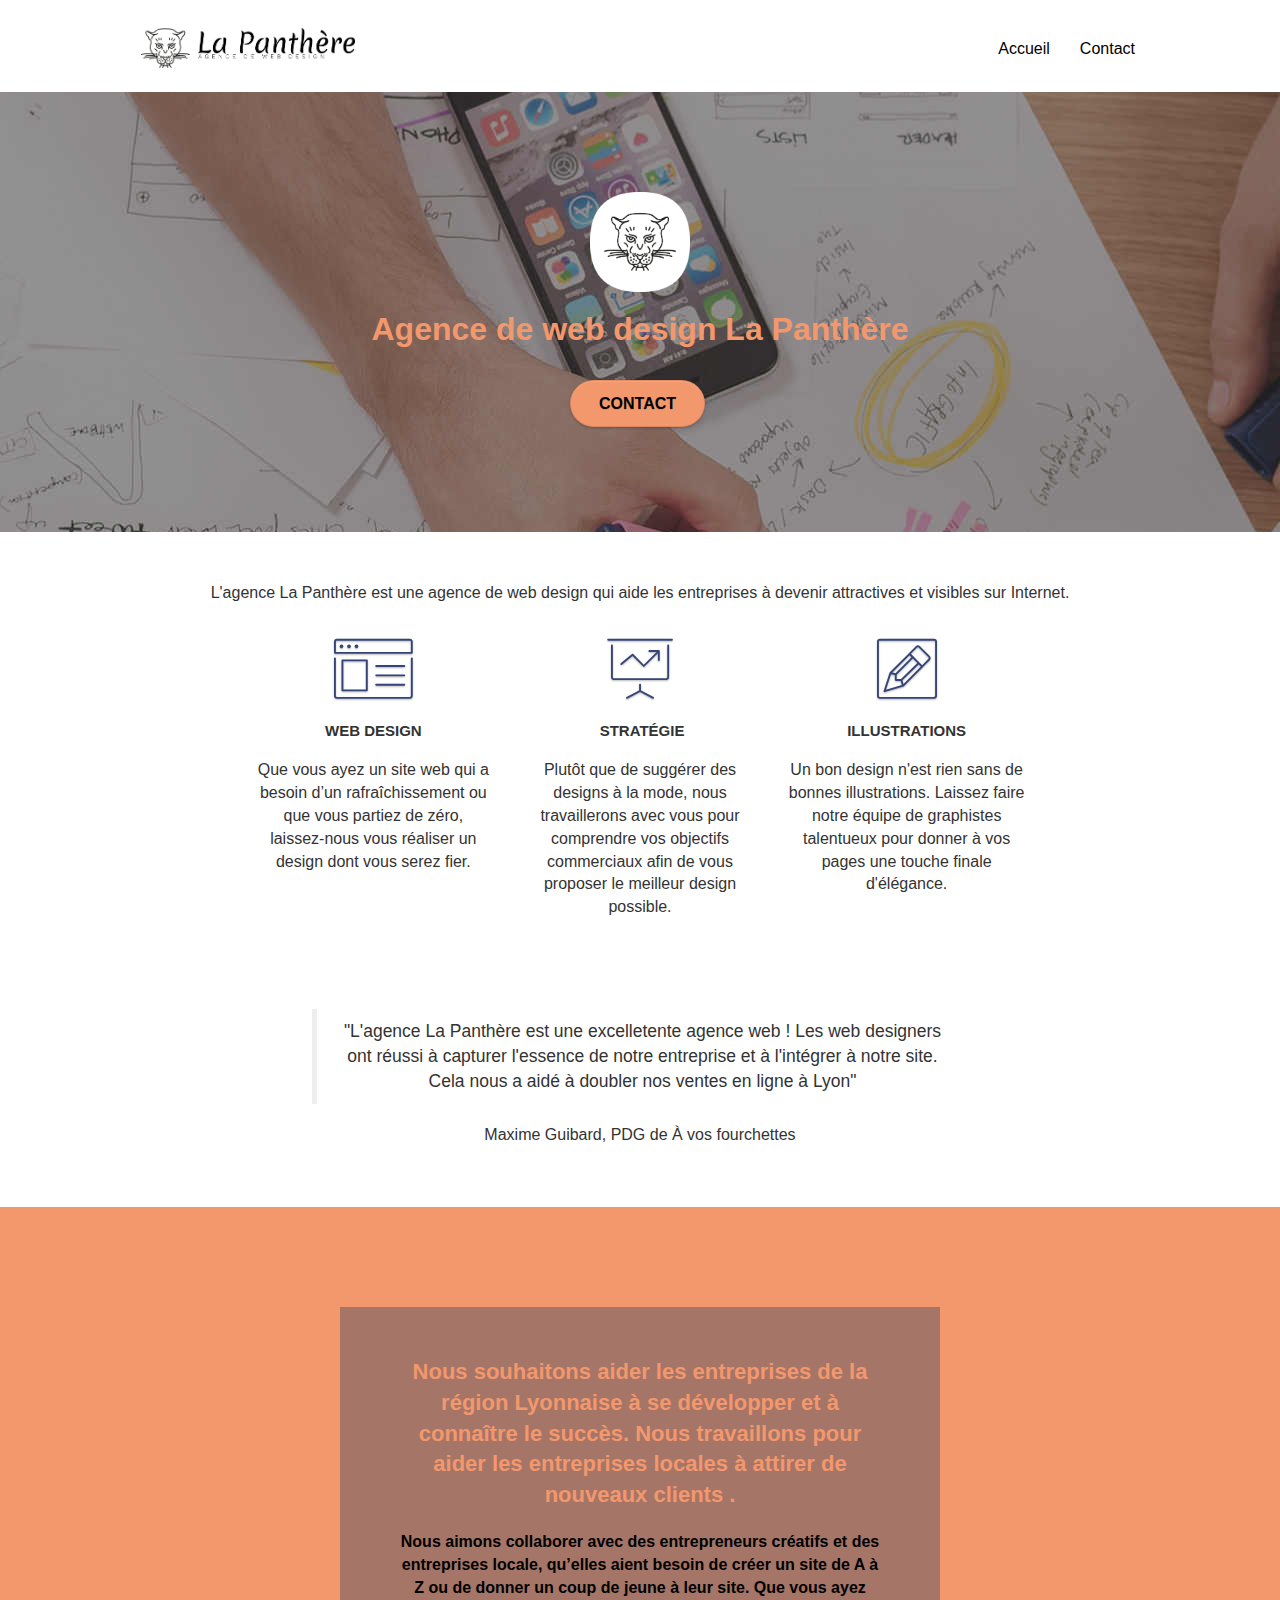
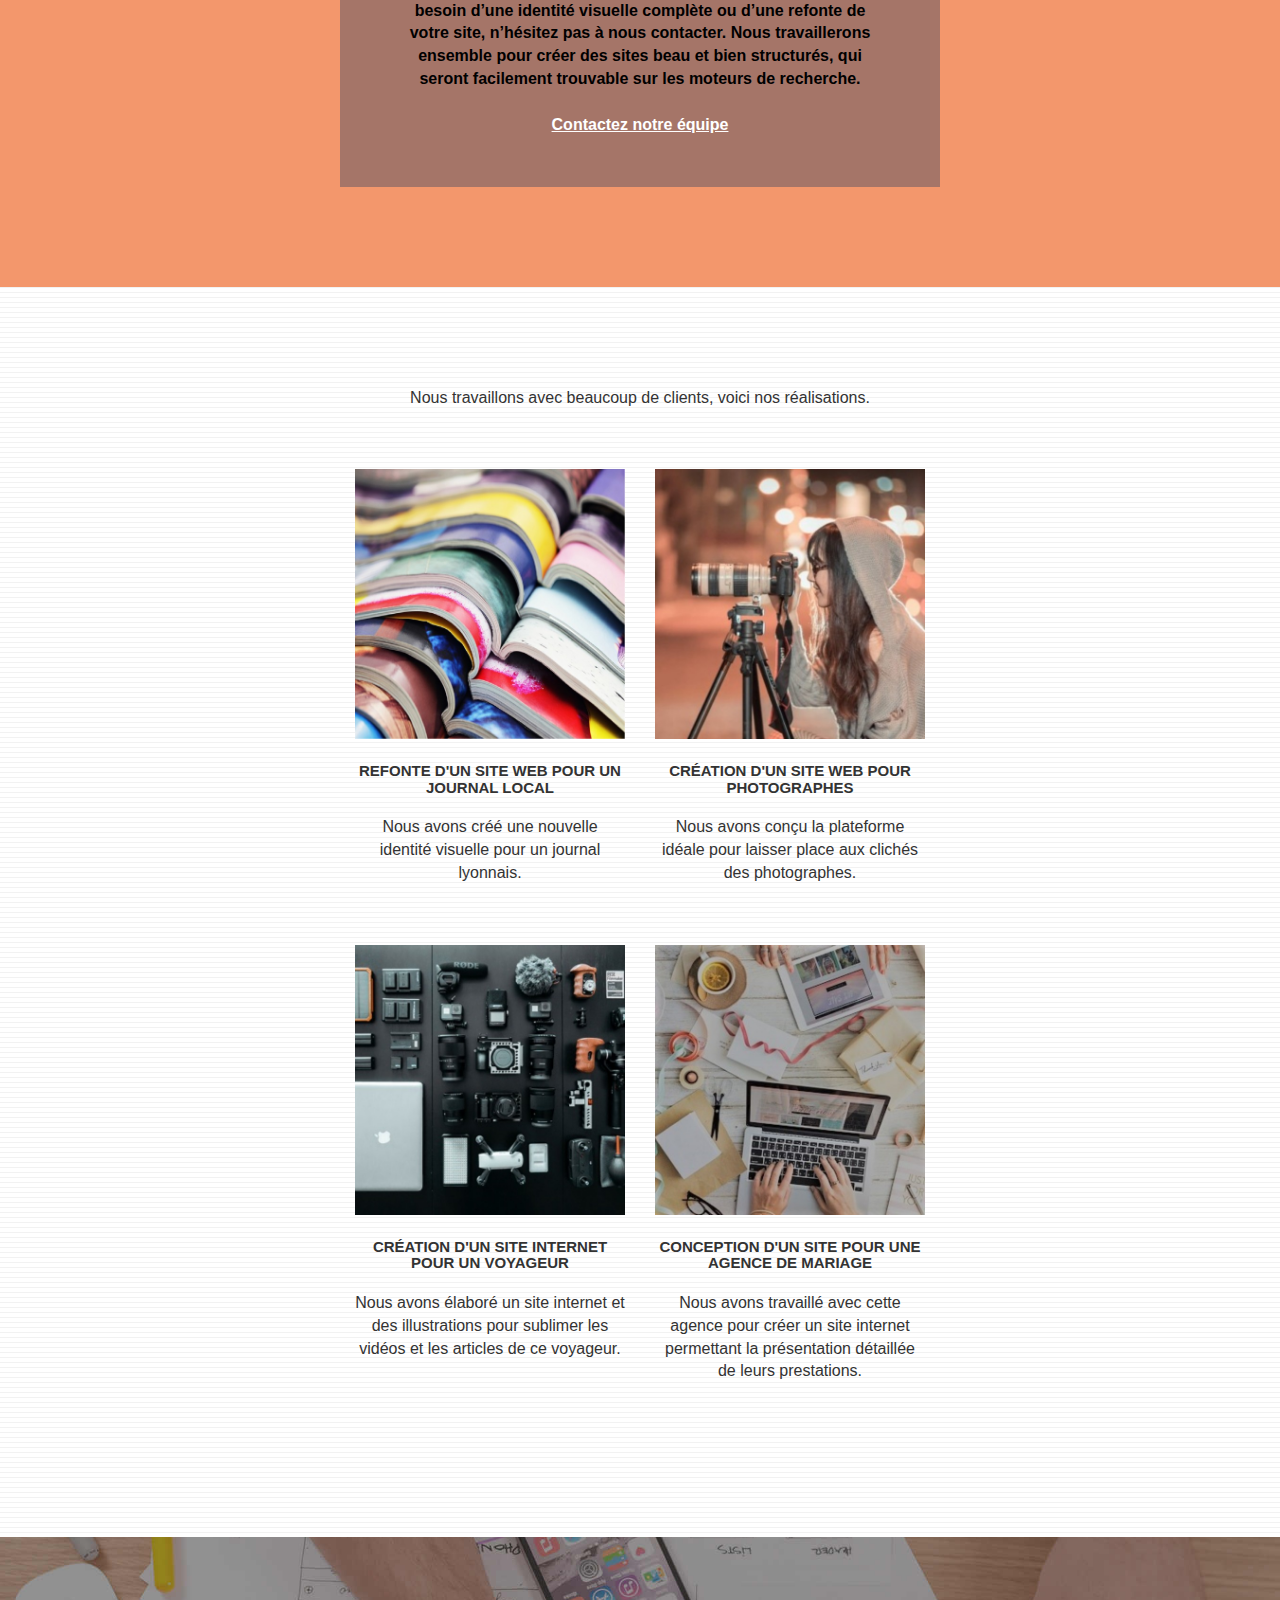
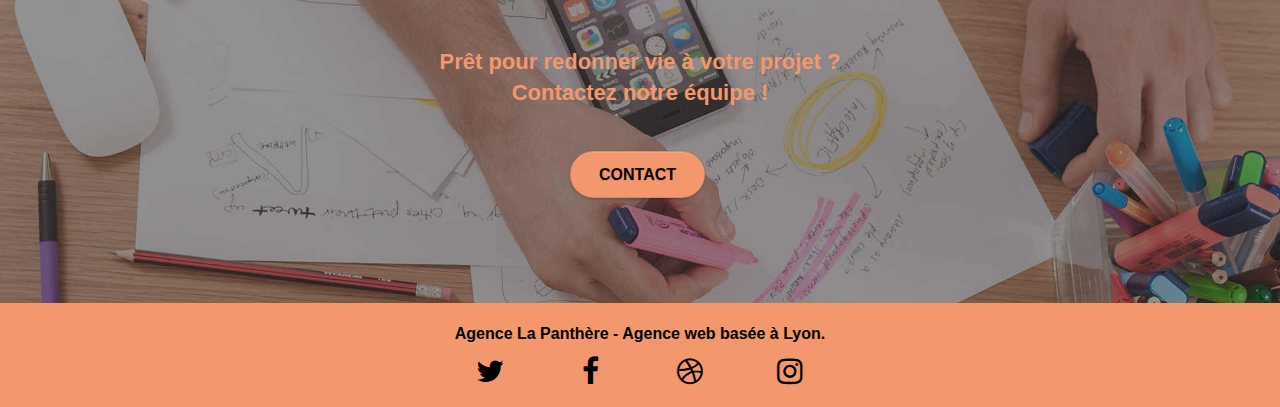
<file: index.html>
<!DOCTYPE html>
<html lang="fr">
    <head>
        <meta charset="utf-8" />
        <meta
            name="description"
            content="Agence de web design implantée à Lyon. Nous vous proposons de vous accompagner vers une meilleure visibilité sur internet. Domaines d'intervention : identité visuelle, refonte ou création intégrale de site web."
        />
        <meta
            name="viewport"
            content="width=device-width, initial-scale=1.0, viewport-fit=cover"
        />
        <link rel="shortcut icon" type="image/png" href="favicon.jpg" />

        <link rel="stylesheet" type="text/css" href="./css/bootstrap.css" />
        <link rel="stylesheet" type="text/css" href="style.css" />
        <link rel="stylesheet" type="text/css" href="./css/font-awesome.css" />
        <link rel="stylesheet" type="text/css" href="./css/et-line.css" />

        <script src="./js/jquery-2.1.0.js" defer></script>
        <script src="./js/bootstrap.js" defer></script>
        <script src="./js/blocs.js" defer></script>
        <script src="./js/jquery.touchSwipe.js" defer></script>
        <script src="./js/gmaps.js" defer></script>

        <title>Entreprise de web design à Lyon - La Panthère</title>

        <!-- Analytics -->

        <script async src="https://www.googletagmanager.com/gtag/js?id=G-CG81TKTQCB"></script>
        <script>
            window.dataLayer = window.dataLayer || [];
            function gtag(){dataLayer.push(arguments);}
            gtag('js', new Date());

            gtag('config', 'G-CG81TKTQCB');
        </script>
        <!-- Analytics END -->
        <!--Google Search Console-->
        <meta name="google-site-verification" content="urVMV69qklthIRKIfbYLPq7ny8Nb5_pZ4gswxq41lgc" />
        <!--Google Search Console END-->
    </head>
    <body>
        <!-- Principal conteneur -->
        <div class="page-container">
            <!-- bloc-0 -->
            <header class="bloc bgc-white l-bloc" id="bloc-0">
                <div class="container bloc-sm">
                    <nav class="navbar row">
                        <div class="navbar-header">
                            <a class="navbar-brand" href="index.html"
                                ><img
                                    src="img/agence-la-panthere-monochrome.png"
                                    alt="logo entreprise de web design à lyon"
                                    height="40"
                                    title="logo La Panthère entreprise web design à Lyon"
                            /></a>
                            <button
                                id="nav-toggle"
                                type="button"
                                class="ui-navbar-toggle navbar-toggle"
                                data-toggle="collapse"
                                data-target=".navbar-1"
                            >
                                <span class="sr-only">Toggle navigation</span
                                ><span class="icon-bar"></span
                                ><span class="icon-bar"></span
                                ><span class="icon-bar"></span>
                            </button>
                        </div>
                        <div
                            class="collapse navbar-collapse navbar-1 special-dropdown-nav"
                        >
                            <ul class="site-navigation nav navbar-nav">
                                <li>
                                    <a href="index.html">Accueil</a>
                                </li>
                                <li></li>
                                <li>
                                    <a href="page2.html">Contact</a>
                                </li>
                            </ul>
                        </div>
                    </nav>
                </div>
            </header>
            <!-- bloc-0 END -->
            <main>
                <!-- bloc-1-presentation -->
                <div
                    class="bloc bgc-dark-slate-blue bg-banniere d-bloc bg-t-edge bloc-bg-texture texture-paper b-parallax"
                    id="bloc-1-hero"
                >
                    <div class="container bloc-lg">
                        <div class="row tight-width-whitespace">
                            <div class="col-sm-12">
                                <img
                                    src="img/logo-la-panthere-agence-web-design.png"
                                    class="center-block image-resize-mode"
                                    width="100"
                                    alt="entreprise de web design à lyon, logo"
                                    title="Agence web design La panthère logo"
                                />
                                <h1 class="text-center hero-bloc-text tc-white">
                                    Agence de web design La Panthère
                                </h1>
                                <div class="text-center">
                                    <a
                                        href="page2.html"
                                        class="btn btn-lg btn-clean btn-rd cta-hero btn-atomic-tangerine"
                                        id="cta-hero"
                                        >Contact</a
                                    >
                                </div>
                            </div>
                        </div>
                    </div>
                </div>
                <!-- bloc-1-presentation END -->
                <article>
                    <!-- bloc-2-services -->
                    <section class="bloc bgc-white l-bloc" id="bloc-2-services">
                        <div class="container bloc-md">
                            <div class="row">
                                <div class="col-sm-12 text-center">
                                    <p>L'agence La Panthère est une agence de web design qui aide les entreprises à devenir attractives et visibles sur Internet.</p>
                                </div>
                            </div>
                            <div class="row voffset-lg med-width-whitespace">
                                <div class="col-sm-4">
                                    <div class="text-center">
                                        <span
                                            class="et-icon-browser sm-shadow icon-dark-slate-blue icons icon-lg"
                                        ></span>
                                    </div>
                                    <h2 class="mg-md text-center">
                                        Web design
                                    </h2>
                                    <p class="text-center">
                                        Que vous ayez un site web qui a besoin
                                        d&rsquo;un rafraîchissement ou que vous
                                        partiez de zéro, laissez-nous vous
                                        réaliser un design dont vous serez fier.
                                    </p>
                                </div>
                                <div class="col-sm-4">
                                    <div class="text-center">
                                        <span
                                            class="et-icon-presentation sm-shadow icon-dark-slate-blue icons icon-lg"
                                        ></span>
                                    </div>
                                    <h2 class="mg-md text-center">
                                        &nbsp;Stratégie
                                    </h2>
                                    <p class="text-center">
                                        Plutôt que de suggérer des designs à la
                                        mode, nous travaillerons avec vous pour
                                        comprendre vos objectifs commerciaux
                                        afin de vous proposer le meilleur design
                                        possible.<br />
                                    </p>
                                </div>
                                <div class="col-sm-4">
                                    <div class="text-center">
                                        <span
                                            class="et-icon-edit sm-shadow icon-dark-slate-blue icons icon-lg"
                                        ></span>
                                    </div>
                                    <h2 class="mg-md text-center">
                                        Illustrations
                                    </h2>
                                    <p class="text-center">
                                        Un bon design n'est rien sans de bonnes
                                        illustrations. Laissez faire notre
                                        équipe de graphistes talentueux pour
                                        donner à vos pages une touche finale
                                        d'élégance.
                                    </p>
                                </div>
                            </div>
                            <div class="row voffset-lg voffset">
                                <div
                                    class="col-xs-12 col-md-8 col-md-offset-2 text-center"
                                >
                                <blockquote>"L'agence La Panthère est une excelletente agence web ! Les web designers ont réussi à capturer l'essence de notre entreprise et à l'intégrer à notre site. Cela nous a aidé à doubler nos ventes en ligne à Lyon"</blockquote>
                                <p>Maxime Guibard, PDG de À vos fourchettes</p>
                                </div>
                            </div>
                        </div>
                    </section>
                    <!-- bloc-2-services END -->

                    <!-- bloc-3-what-i-do -->
                    <section
                        class="bloc tc-white bgc-atomic-tangerine bg-presentation d-bloc bloc-bg-texture texture-paper b-parallax"
                        id="bloc-3-what-i-do"
                    >
                        <div class="container bloc-lg">
                            <div
                                class="row tight-width-whitespace black-background"
                            >
                                <div class="col-sm-12">
                                    <p class="mg-md text-center tc-white bandeau-title">
                                        Nous souhaitons aider les entreprises de
                                        la région Lyonnaise à se développer et à
                                        connaître le succès. Nous travaillons
                                        pour aider les entreprises locales à
                                        attirer de nouveaux clients .<br />
                                    </p>
                                    <p class="text-center white">
                                        Nous aimons collaborer avec des
                                        entrepreneurs créatifs et des
                                        entreprises locale, qu’elles aient
                                        besoin de créer un site de A à Z ou de
                                        donner un coup de jeune à leur site. Que
                                        vous ayez besoin d’une identité visuelle
                                        complète ou d’une refonte de votre site,
                                        n’hésitez pas à nous contacter. Nous
                                        travaillerons ensemble pour créer des
                                        sites beau et bien structurés, qui
                                        seront facilement trouvable sur les
                                        moteurs de recherche. <br /><br /><a
                                            class="ltc-white bold-link"
                                            href="page2.html"
                                            >Contactez notre équipe</a
                                        ><br />
                                    </p>
                                </div>
                            </div>
                        </div>
                    </section>
                    <!-- bloc-3-what-i-do END -->

                    <!-- bloc-4-portfolio -->
                    <section
                        class="bloc bgc-white bg-lines-h2-bg bg-repeat l-bloc"
                        id="bloc-4-portfolio"
                    >
                        <div class="container bloc-lg">
                            <div class="row">
                                <div class="col-sm-12 text-center">
                                    <p>Nous travaillons avec beaucoup de clients, voici nos réalisations.</p>
                                </div>
                            </div>
                            <div
                                class="row tight-width-whitespace portfolio-row"
                            >
                                <div class="col-sm-6">
                                    <a
                                        href="#"
                                        data-lightbox="img/web-design-site-journal"
                                        data-gallery-id="gallery-1"
                                        data-caption="Refonte d'un site web pour un journal local"
                                        data-frame="snapshot-lb"
                                        ><img
                                            src="img/web-design-site-journal.jpg"
                                            alt="entreprise de web design à lyon, refonte site web journal"
                                            class="img-responsive portfolio-thumb"
                                            title="Portfolio La Panthère : création d'un site web journal"
                                    /></a>
                                    <h2 class="mg-md text-center">
                                        Refonte d'un site web pour un journal
                                        local
                                    </h2>
                                    <p class="text-center">
                                        Nous avons créé une nouvelle identité
                                        visuelle pour un journal lyonnais.
                                    </p>
                                </div>
                                <div class="col-sm-6">
                                    <a
                                        href="#"
                                        data-lightbox="img/web-design-site-photographe.jpg"
                                        data-gallery-id="gallery-1"
                                        data-caption="Création d'un site web pour photographes"
                                        data-frame="snapshot-lb"
                                        ><img
                                            src="img/web-design-site-photographe.jpg"
                                            class="img-responsive portfolio-thumb"
                                            alt="entreprise de web design à lyon, Création d'un site web pour photographes"
                                            title="Portfolio La Panthère : création d'un site pour photographes"
                                    /></a>
                                    <h2 class="mg-md text-center">
                                        Création d'un site web pour photographes
                                    </h2>
                                    <p class="text-center">
                                        Nous avons conçu la plateforme idéale
                                        pour laisser place aux clichés des
                                        photographes.
                                    </p>
                                </div>
                            </div>
                            <div
                                class="row tight-width-whitespace portfolio-row"
                            >
                                <div class="col-sm-6">
                                    <a
                                        href="#"
                                        data-lightbox="img/web-design-site-voyage.jpg"
                                        data-gallery-id="gallery-1"
                                        data-caption="Création d'un site internet pour un voyageur"
                                        data-frame="snapshot-lb"
                                        ><img
                                            src="img/web-design-site-voyage.jpg"
                                            class="img-responsive portfolio-thumb"
                                            alt="entreprise de web design à lyon, Création d'un site web de voyage"
                                            title="Portfolio La Panthère : création d'un site de voyage"
                                    /></a>
                                    <h2 class="mg-md text-center">
                                        Création d'un site internet pour un
                                        voyageur
                                    </h2>
                                    <p class="text-center">
                                        Nous avons élaboré un site internet et
                                        des illustrations pour sublimer les
                                        vidéos et les articles de ce voyageur.
                                    </p>
                                </div>
                                <div class="col-sm-6">
                                    <a
                                        href="#"
                                        data-lightbox="img/web-design-site-mariage.jpg"
                                        data-gallery-id="gallery-1"
                                        data-caption="Conception d'un site pour une agence de mariage"
                                        data-frame="snapshot-lb"
                                        ><img
                                            src="img/web-design-site-mariage.jpg"
                                            class="img-responsive portfolio-thumb"
                                            alt="entreprise de web design à lyon, Création d'un site web pour agence de mariage"
                                            title="Portfolio La Panthère : création d'un site de pour une agence de mariage"
                                    /></a>
                                    <h2 class="mg-md text-center">
                                        Conception d'un site pour une agence de
                                        mariage
                                    </h2>
                                    <p class="text-center">
                                        Nous avons travaillé avec cette agence
                                        pour créer un site internet permettant
                                        la présentation détaillée de leurs
                                        prestations.
                                    </p>
                                </div>
                            </div>
                        </div>
                    </section>
                    <!-- bloc-4-portfolio END -->

                    <!-- bloc-5-cta -->
                    <section
                        class="bloc bgc-dark-slate-blue bg-banniere d-bloc bloc-bg-texture texture-paper"
                        id="bloc-5-cta"
                    >
                        <div class="container bloc-lg">
                            <div class="row">
                                <p class="mg-md text-center tc-white bandeau-title">
                                    Prêt pour redonner vie à votre projet ?<br />Contactez
                                    notre équipe !
                                </p>
                                <div class="col-sm-12 text-center">
                                    <a
                                        href="page2.html"
                                        class="btn btn-atomic-tangerine btn-clean btn-rd btn-lg cta-hero"
                                        >Contact</a
                                    >
                                </div>
                            </div>
                        </div>
                    </section>
                    <!-- bloc-5-cta END -->
                </article>
            </main>
            <!-- Footer - bloc-8 -->
            <footer class="bloc bgc-atomic-tangerine d-bloc" id="bloc-8">
                <div class="container bloc-sm">
                    <div class="row">
                        <div class="col-sm-12">
                            <p class="text-center white">
                                Agence La Panthère - Agence web basée à Lyon.<br />
                            </p>
                            <div class="row row-no-gutters social">
                                <div class="col-sm-3">
                                    <div class="text-center">
                                        <a class="social" href="index.html" title="twitter"
                                            ><span
                                                class="fa fa-twitter icon-md"
                                            ></span
                                        ></a>
                                    </div>
                                </div>
                                <div class="col-sm-3">
                                    <div class="text-center">
                                        <a class="social" href="index.html" title="facebook"
                                            ><span
                                                class="fa fa-facebook icon-md"
                                            ></span
                                        ></a>
                                    </div>
                                </div>
                                <div class="col-sm-3">
                                    <div class="text-center">
                                        <a class="social" href="index.html" title="dribbble"
                                            ><span
                                                class="fa fa-dribbble icon-md"
                                            ></span
                                        ></a>
                                    </div>
                                </div>
                                <div class="col-sm-3">
                                    <div class="text-center">
                                        <a class="social" href="index.html" title="instagram"
                                            ><span
                                                class="fa fa-instagram icon-md"
                                            ></span
                                        ></a>
                                    </div>
                                </div>
                            </div>
                        </div>
                    </div>
                </div>
            </footer>
            <!-- Footer - bloc-8 END -->
        </div>
        <!-- Principal conteneur END -->
    </body>
</html>
</file>
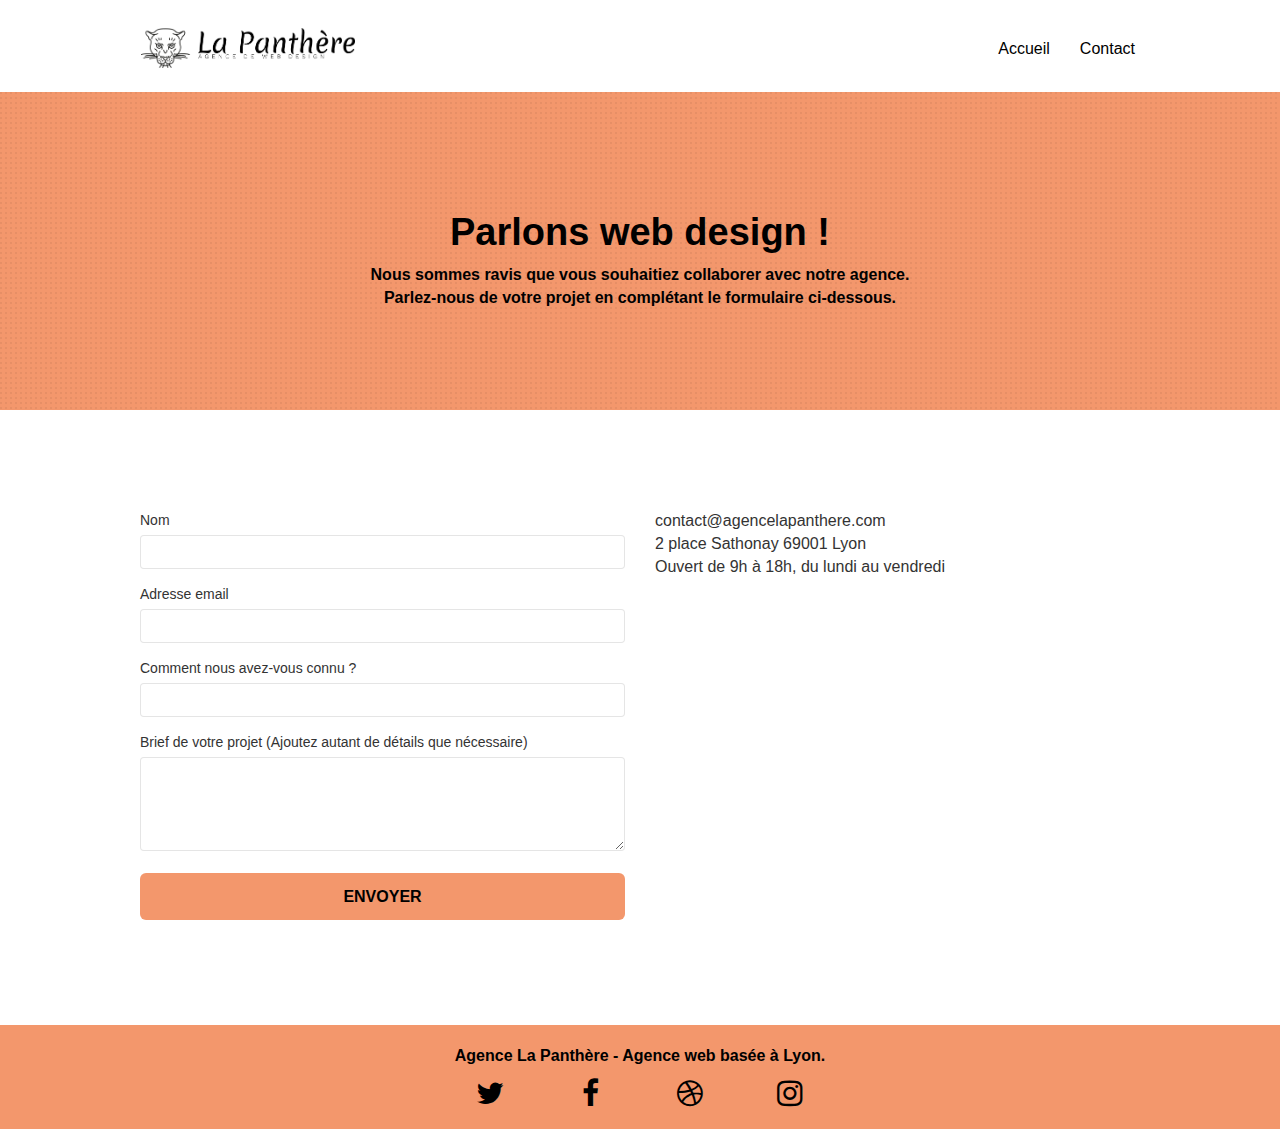
<file: page2.html>
<!DOCTYPE html>
<html lang="fr">
    <head>
        <meta charset="utf-8" />
        <meta
            name="description"
            content="Agence de web design implantée à Lyon. Contactez-nous pour recevoir une première réponse à votre projet."
        />
        <meta
            name="viewport"
            content="width=device-width, initial-scale=1.0, viewport-fit=cover"
        />
        <link rel="shortcut icon" type="image/png" href="favicon.jpg" />

        <link rel="stylesheet" type="text/css" href="./css/bootstrap.css" />
        <link rel="stylesheet" type="text/css" href="style.css" />
        <link
            rel="stylesheet"
            type="text/css"
            href="./css/font-awesome.css"
        />
        <link rel="stylesheet" type="text/css" href="./css/et-line.css" />

        <script src="./js/jquery-2.1.0.js" defer></script>
        <script src="./js/bootstrap.js" defer></script>
        <script src="./js/blocs.js" defer></script>
        <script src="./js/jqBootstrapValidation.js" defer></script>
        <script src="./js/formHandler.js" defer></script>
        <title>Contactez La Panthère entreprise de web design à Lyon</title>

         <!-- Analytics -->
        <script async src="https://www.googletagmanager.com/gtag/js?id=G-CG81TKTQCB"></script>
        <script>
             window.dataLayer = window.dataLayer || [];
             function gtag(){dataLayer.push(arguments);}
                gtag('js', new Date());
            gtag('config', 'G-CG81TKTQCB');
        </script>
 <!-- Analytics END -->
    </head>
    <body>
        <!-- Principal conteneur -->
        <div class="page-container">
            <!-- bloc-0 -->
            <header class="bloc bgc-white l-bloc" id="bloc-0">
                <div class="container bloc-sm">
                    <nav class="navbar row">
                        <div class="navbar-header">
                            <a class="navbar-brand" href="index.html"
                                ><img
                                    src="img/agence-la-panthere-monochrome.png"
                                    alt="entreprise de web design à lyon"
                                    height="40"
                                    title="agence de web design La panthère logo"
                            /></a>
                            <button
                                id="nav-toggle"
                                type="button"
                                class="ui-navbar-toggle navbar-toggle"
                                data-toggle="collapse"
                                data-target=".navbar-1"
                            >
                                <span class="sr-only">Toggle navigation</span
                                ><span class="icon-bar"></span
                                ><span class="icon-bar"></span
                                ><span class="icon-bar"></span>
                            </button>
                        </div>
                        <div
                            class="collapse navbar-collapse navbar-1 special-dropdown-nav"
                        >
                            <ul class="site-navigation nav navbar-nav">
                                <li>
                                    <a href="index.html">Accueil</a>
                                </li>
                                <li></li>
                                <li>
                                    <a href="page2.html">Contact</a>
                                </li>
                            </ul>
                        </div>
                    </nav>
                </div>
            </header>
            <!-- bloc-0 END -->
            <main>
                <!-- bloc-6 -->
                <section
                    class="bloc bg-dots-bg bg-repeat bgc-atomic-tangerine d-bloc bloc-bg-texture texture-paper"
                    id="bloc-6"
                >
                    <div class="container bloc-lg">
                        <div class="row">
                            <div class="col-sm-12 ">
                                <h1 class="text-center hero-bloc-text tc-white contraste-bandeau">
                                    Parlons web design !
                                </h1>
                                <p
                                    class="text-center mg-lg tc-white tight-width-whitespace contraste-bandeau"
                                >
                                    Nous sommes ravis que vous souhaitiez
                                    collaborer avec notre agence.<br />
                                    Parlez-nous de votre projet en complétant le
                                    formulaire ci-dessous.
                                </p>
                            </div>
                        </div>
                    </div>
                </section>
                <!-- bloc-6 END -->

                <!-- bloc-7 -->
                <section class="bloc bgc-white l-bloc" id="bloc-7">
                    <div class="container bloc-lg">
                        <div class="row">
                            <div class="col-sm-6">
                                <form
                                    id="form_1"
                                    novalidate                                >
                                    <div class="form-group">
                                        <label> Nom </label>
                                        <input
                                            id="name"
                                            class="form-control"
                                            required
                                        />
                                    </div>
                                    <div class="form-group">
                                        <label> Adresse email </label>
                                        <input
                                            id="email"
                                            class="form-control"
                                            type="email"
                                            required
                                        />
                                    </div>
                                    <div class="form-group">
                                        <label>
                                            Comment nous avez-vous connu ?
                                        </label>
                                        <input
                                            class="form-control"
                                            type="email"
                                            required
                                            id="input_504"
                                        />
                                    </div>
                                    <div class="form-group">
                                        <label>
                                            Brief de votre projet (Ajoutez
                                            autant de détails que nécessaire)<br /> </label
                                        ><textarea
                                            id="message"
                                            class="form-control"
                                            rows="4"
                                            cols="50"
                                            required
                                        ></textarea>
                                    </div>
                                    <button
                                        class="bloc-button btn btn-lg btn-block cta-hero btn-atomic-tangerine"
                                        type="submit"
                                    >
                                        Envoyer
                                    </button>
                                </form>
                            </div>
                            <div class="col-sm-6">
                                <p>
                                    contact@agencelapanthere.com<br />2 place
                                    Sathonay 69001 Lyon<br />Ouvert de 9h à 18h,
                                    du lundi au vendredi<br />
                                </p>
                            </div>
                        </div>
                    </div>
                </section>
                <!-- bloc-7 END -->

                <!-- ScrollToTop Button -->
                <a
                    class="bloc-button btn btn-d scrollToTop"
                    onclick="scrollToTarget('1')"
                    ><span class="fa fa-chevron-up"></span
                ></a>
                <!-- ScrollToTop Button END-->
            </main>
            <!-- Footer - bloc-8 -->
            <footer class="bloc bgc-atomic-tangerine d-bloc" id="bloc-8">
                <div class="container bloc-sm">
                    <div class="row">
                        <div class="col-sm-12">
                            <p class="text-center white">
                                Agence La Panthère - Agence web basée à Lyon.<br />
                            </p>
                            <div class="row row-no-gutters social">
                                <div class="col-sm-3">
                                    <div class="text-center">
                                        <a class="social" href="index.html" title="twitter"
                                            ><span
                                                class="fa fa-twitter icon-md"
                                            ></span
                                        ></a>
                                    </div>
                                </div>
                                <div class="col-sm-3">
                                    <div class="text-center">
                                        <a class="social" href="index.html" title="facebook"
                                            ><span
                                                class="fa fa-facebook icon-md"
                                            ></span
                                        ></a>
                                    </div>
                                </div>
                                <div class="col-sm-3">
                                    <div class="text-center">
                                        <a class="social" href="index.html" title="dribbble"
                                            ><span
                                                class="fa fa-dribbble icon-md"
                                            ></span
                                        ></a>
                                    </div>
                                </div>
                                <div class="col-sm-3">
                                    <div class="text-center">
                                        <a class="social" href="index.html" title="instagram"
                                            ><span
                                                class="fa fa-instagram icon-md"
                                            ></span
                                        ></a>
                                    </div>
                                </div>
                            </div>
                        </div>
                    </div>
                </div>
            </footer>
            <!-- Footer - bloc-8 END -->
        </div>
        <!-- Principal conteneur END -->
    </body>
</html>
</file>
<file: style.css>
body{margin:0;padding:0;background:#FFF;overflow-x:hidden;-webkit-font-smoothing:antialiased;-moz-osx-font-smoothing:grayscale}a,button{transition:all .3s ease-in-out;outline:none!important}a:hover{text-decoration:none;cursor:pointer}#page-loading-blocs-notifaction{position:fixed;top:0;bottom:0;width:100%;z-index:100000;background:#FFF url(img/pageload-spinner.gif) no-repeat center center}.bloc{width:100%;clear:both;background:50% 50% no-repeat;padding:0 50px;-webkit-background-size:cover;-moz-background-size:cover;-o-background-size:cover;background-size:cover;position:relative}.bloc .container{padding-left:0;padding-right:0}.bloc-lg{padding:100px 50px}.bloc-md{padding:50px}.bloc-sm{padding:20px 50px}.bg-center,.bg-l-edge,.bg-r-edge,.bg-t-edge,.bg-b-edge,.bg-tl-edge,.bg-bl-edge,.bg-tr-edge,.bg-br-edge,.bg-repeat{-webkit-background-size:auto!important;-moz-background-size:auto!important;-o-background-size:auto!important;background-size:auto!important}.bg-repeat{background:repeat}.bg-t-edge{background:top no-repeat}.bloc-bg-texture::before{content:"";background-size:2px 2px;position:absolute;top:0;bottom:0;left:0;right:0}.texture-paper::before{background-size:280px 280px}.b-parallax{background-attachment:fixed}.d-bloc{color:rgba(255,255,255,.7)}.d-bloc button:hover{color:rgba(255,255,255,.9)}.d-bloc .icon-round,.d-bloc .icon-square,.d-bloc .icon-rounded,.d-bloc .icon-semi-rounded-a,.d-bloc .icon-semi-rounded-b{border-color:rgba(255,255,255,.9)}.d-bloc .divider-h span{border-color:rgba(255,255,255,.2)}.d-bloc .a-btn,.d-bloc .navbar a,.d-bloc .navbar-brand,.d-bloc a .icon-sm,.d-bloc a .icon-md,.d-bloc a .icon-lg,.d-bloc a .icon-xl,.d-bloc h1 a,.d-bloc h2 a,.d-bloc h3 a,.d-bloc h4 a,.d-bloc h5 a,.d-bloc h6 a,.d-bloc p a{color:#000}.d-bloc .a-btn:hover,.d-bloc .navbar a:hover,.d-bloc .navbar-brand:hover,.d-bloc a:hover .icon-sm,.d-bloc a:hover .icon-md,.d-bloc a:hover .icon-lg,.d-bloc a:hover .icon-xl,.d-bloc h1 a:hover,.d-bloc h2 a:hover,.d-bloc h3 a:hover,.d-bloc h4 a:hover,.d-bloc h5 a:hover,.d-bloc h6 a:hover,.d-bloc p a:hover{color:rgba(255,255,255,1)}.d-bloc .navbar-toggle .icon-bar{background:rgba(255,255,255,1)}.d-bloc .btn-wire,.d-bloc .btn-wire:hover{color:rgba(255,255,255,1);border-color:rgba(255,255,255,1)}.d-bloc .panel{color:rgba(0,0,0,.5)}.d-bloc .panel button:hover{color:rgba(0,0,0,.7)}.d-bloc .panel icon{border-color:rgba(0,0,0,.7)}.d-bloc .panel .divider-h span{border-color:rgba(0,0,0,.1)}.d-bloc .panel .a-btn{color:rgba(0,0,0,.6)}.d-bloc .panel .a-btn:hover{color:rgba(0,0,0,1)}.d-bloc .panel .btn-wire,.d-bloc .panel .btn-wire:hover{color:rgba(0,0,0,.7);border-color:rgba(0,0,0,.3)}.d-bloc .panel button:hover,.l-bloc button:hover{color:rgba(0,0,0,.7)}.l-bloc .icon-round,.l-bloc .icon-square,.l-bloc .icon-rounded,.l-bloc .icon-semi-rounded-a,.l-bloc .icon-semi-rounded-b{border-color:rgba(0,0,0,.7)}.d-bloc .panel .divider-h span,.l-bloc .divider-h span{border-color:rgba(0,0,0,.1)}.d-bloc .panel .a-btn,.l-bloc .a-btn,.l-bloc .navbar a,.l-bloc .navbar-brand,.l-bloc a .icon-sm,.l-bloc a .icon-md,.l-bloc a .icon-lg,.l-bloc a .icon-xl,.l-bloc h1 a,.l-bloc h2 a,.l-bloc h3 a,.l-bloc h4 a,.l-bloc h5 a,.l-bloc h6 a,.l-bloc p a{color:#000}.d-bloc .panel .a-btn:hover,.l-bloc .a-btn:hover,.l-bloc .navbar a:hover,.l-bloc .navbar-brand:hover,.l-bloc a:hover .icon-sm,.l-bloc a:hover .icon-md,.l-bloc a:hover .icon-lg,.l-bloc a:hover .icon-xl,.l-bloc h1 a:hover,.l-bloc h2 a:hover,.l-bloc h3 a:hover,.l-bloc h4 a:hover,.l-bloc h5 a:hover,.l-bloc h6 a:hover,.l-bloc p a:hover{color:rgba(0,0,0,1);font-weight:700}.l-bloc .navbar-toggle .icon-bar{color:rgba(0,0,0,.6)}.d-bloc .panel .btn-wire,.d-bloc .panel .btn-wire:hover,.l-bloc .btn-wire,.l-bloc .btn-wire:hover{color:rgba(0,0,0,.7);border-color:rgba(0,0,0,.3)}.voffset{margin-top:30px}.voffset-lg{margin-top:80px}.row-no-gutters{margin-right:0;margin-left:0}.row.row-no-gutters>[class^="col-"],.row.row-no-gutters>[class*=" col-"]{padding-right:0;padding-left:0}#bloc-1-hero h1{font-size:32px}.navbar{margin-bottom:0;z-index:1}.navbar-brand{height:auto;padding:3px 15px;font-size:25px;font-weight:400;font-weight:600;line-height:44px}.navbar-brand img{max-height:200px;margin:0 5px 0 0;display:inline}.navbar-brand img[src$=svg]{min-width:100px}.nav-center .navbar-brand img{margin:0}.navbar .nav{padding-top:2px;margin-right:-16px;float:right;z-index:1}.nav>li{float:left;margin-top:4px;font-size:16px}.navbar-nav .open .dropdown-menu>li>a{text-align:inherit}.nav>li a:hover,.nav>li a:focus{background:transparent}.navbar-toggle{margin:10px 10px 0 0;border:0}.navbar-toggle:hover{background:transparent!important}.navbar-toggle .icon-bar{background-color:rgba(0,0,0,.5);width:26px}.nav-invert .navbar .nav{float:left}.nav-invert .navbar-header,.nav-invert .navbar-brand{float:right;position:relative;z-index:2}@media(min-width:768px){.site-navigation{position:absolute;top:50%;right:20px;transform:translate(0,-50%);-webkit-transform:translateY(-50%)}.nav>li .dropdown-menu a,.nav>li .dropdown-menu a:hover{color:#484848}.nav-invert .site-navigation{left:0;right:0}.nav-center{text-align:center}.nav-center .navbar-header{width:100%}.nav-center .navbar-header,.nav-center .navbar-brand,.nav-center .nav>li{float:none;display:inline-block}.nav-center .site-navigation{position:relative;width:100%;right:0;margin-right:0;margin-top:20px}.nav-center.mini-nav .navbar-toggle{float:none;margin:10px auto 0}}.nav>li>.dropdown a{background:none!important;display:block;padding:14px 15px}nav .caret{margin:0 5px}.dropdown-menu .dropdown-menu{top:-8px;left:100%}.dropdown-menu .dropmenu-flow-right{top:100%;left:0;margin-left:-1px;border-top-left-radius:0;border-top-right-radius:0}.dropdown-menu .dropdown span{border:4px solid #000;border-top-color:transparent;border-right-color:transparent;border-bottom-color:transparent;margin:6px -5px 0 0!important;float:right}.mg-md{margin-top:10px;margin-bottom:20px}.mg-lg{margin-top:10px;margin-bottom:40px}.btn{margin:0 5px 5px 0}.btn.pull-right{margin:0 0 5px 5px}.btn-d,.btn-d:hover,.btn-d:focus{color:#FFF;background:rgba(0,0,0,.3)}button{outline:none!important}.btn-rd{border-radius:40px}.btn-clean{border:1px solid rgba(0,0,0,.08);border-bottom-color:rgba(0,0,0,.1);text-shadow:0 1px 0 rgba(0,0,1,.1);box-shadow:0 1px 3px rgba(0,0,1,.25),inset 0 1px 0 0 rgba(255,255,255,.15)}.icon-md{font-size:30px!important}.icon-lg{font-size:60px!important}.sm-shadow{text-shadow:0 1px 2px rgba(0,0,0,.3)}.panel-sq,.panel-sq .panel-heading,.panel-sq .panel-footer{border-radius:0}.panel-rd{border-radius:30px}.panel-rd .panel-heading{border-radius:29px 29px 0 0}.panel-rd .panel-footer{border-radius:0 0 29px 29px}.form-control{border-color:rgba(0,0,0,.1);box-shadow:none}.scrollToTop{width:40px;height:40px;position:fixed;bottom:20px;right:20px;opacity:0;z-index:500;transition:all .3s ease-in-out}.scrollToTop span{margin-top:6px}.showScrollTop{font-size:14px;opacity:1}a[data-lightbox]{position:relative;display:block;text-align:center}a[data-lightbox]:hover::before{content:"+";font-family:"HelveticaNeue-Light","Helvetica Neue Light","Helvetica Neue",Helvetica,Arial;font-size:32px;width:50px;height:50px;margin-left:-25px;border-radius:50%;background:rgba(0,0,0,.6);color:#FFF;font-weight:100;z-index:1;position:absolute;top:50%;transform:translateY(-50%);-webkit-transform:translateY(-50%)}a[data-lightbox]:hover img{opacity:.6;-webkit-animation-fill-mode:none;animation-fill-mode:none}#lightbox-modal{display:flex;align-items:center}#lightbox-modal .modal-dialog{width:90%;max-width:900px;margin:0 auto 0}#lightbox-modal .modal-dialog img{max-height:90vh;margin:0 auto}.lightbox-caption{padding:20px;color:#FFF;background:rgba(0,0,0,.5);position:absolute;left:15px;right:15px;bottom:5px}.close-lightbox{color:#FFF;font-size:30px;position:absolute;top:20px;right:20px;z-index:20;background:rgba(0,0,0,.5);border:0;line-height:30px;padding:0 9px 5px;opacity:.3}.close-lightbox:hover,.next-lightbox:hover,.prev-lightbox:hover{opacity:1;color:#FFF}.next-lightbox,.prev-lightbox{font-size:20px;color:rgba(255,255,255,.9);background:rgba(0,0,0,.5);transition:all .2s ease-in-out;position:absolute;top:45%;z-index:1;opacity:.4}.next-lightbox{padding:6px 8px 1px 13px;right:25px}.prev-lightbox{padding:6px 13px 1px 10px;left:25px}.snapshot-lb .modal-body{padding-bottom:45px}.snapshot-lb .lightbox-caption{padding:0;color:rgba(0,0,0,.5);background:0}h1,h2,h3,h4,h5,h6,p,label,.btn,a{font-family:"helvetica";font-weight:400}.container{max-width:1000px}.hero-bloc-text{font-size:38px}.hero-bloc-text-sub{font-size:36px}.statement-bloc-text{line-height:26px;font-style:italic;font-size:20px;text-align:center;font-weight:lighter;max-width:520px;margin:auto auto auto auto}p{font-size:16px}.tight-width-whitespace{max-width:600px;margin:auto auto auto auto}.h1{font-size:20px;font-family:"Open Sans"}.cta-hero{margin-top:22px;text-transform:uppercase;padding:12px 28px 12px 28px;font-size:16px;font-weight:700}.social{max-width:400px;margin:auto auto auto auto}.bandeau-title{font-size:22px;line-height:1.4em}h2{font-size:15px;text-transform:uppercase;font-weight:700;color:#333333!important}.med-width-whitespace{max-width:800px;margin:auto auto auto auto;box-shadow:0 0 0 #000}h1{color:#333}h4{color:#333333!important}.icons{margin-bottom:14px;margin-top:24px}.white{color:#000000!important;font-weight:700}.portfolio-thumb{margin-bottom:24px}.portfolio-row{margin-bottom:44px;margin-top:50px}.avatar{box-shadow:0 4px 9px rgba(0,0,0,.3)}.black-background{background-color:rgba(131,102,102,.7);padding:40px 40px 40px 40px}.bold-link{font-weight:900;text-decoration:underline!important}.bgc-white{background-color:#FFF}.bgc-dark-slate-blue{background-color:#364577}.bgc-atomic-tangerine{background-color:#f3976c}.tc-white{color:#f3976c;font-weight:700}.btn-atomic-tangerine{background:#f3976c;color:#000000!important;font-weight:700}.btn-atomic-tangerine:hover{background:#c27956!important;color:#000000!important}.ltc-white{color:#FFFFFF!important}.ltc-white:hover{color:#cccccc!important}.ltc-atomic-tangerine{color:#F3976C!important}.ltc-atomic-tangerine:hover{color:#c27956!important}.icon-dark-slate-blue{color:#364577!important;border-color:#364577!important}.bg-dots-bg{background-image:url(img/dots-bg.png)}.bg-lines-h2-bg{background-image:url(img/lines-h2-bg.png)}.bg-banniere{background-image:url(img/agence-la-panthere.jpg)}.bg-presentation{background-image:url(img/la-panthere-web-design-presentation.jpg)}.contraste-bandeau{color:#000}@media(max-width:1024px){.bloc{padding-left:20px;padding-right:20px}.bloc.full-width-bloc,.bloc-tile-2.full-width-bloc .container,.bloc-tile-3.full-width-bloc .container,.bloc-tile-4.full-width-bloc .container{padding-left:0;padding-right:0}}@media(max-width:992px) and (min-width:768px){.navbar .nav{max-width:80%}.nav-center.navbar .nav{max-width:100%}}@media only screen and (min-device-width:768px) and (max-device-width:1024px) and (orientation:landscape){.b-parallax{background-attachment:scroll}}@media only screen and (min-device-width:1024px) and (max-device-width:1366px) and (-webkit-min-device-pixel-ratio:1.5){.b-parallax{background-attachment:scroll}}@media(max-width:991px){.container{width:100%}.b-parallax{background-attachment:scroll}.page-container,#hero-bloc{overflow-x:hidden;position:relative}.bloc{padding-left:constant(safe-area-inset-left);padding-right:constant(safe-area-inset-right)}.bloc-group,.bloc-group .bloc{display:block;width:100%}.bloc-fill-screen .fill-bloc-top-edge,.bloc-fill-screen .fill-bloc-bottom-edge{padding:0 20px;padding-left:constant(safe-area-inset-left);padding-right:constant(safe-area-inset-right)}}@media(max-width:767px){.page-container{overflow-x:hidden;position:relative}h1,h2,h3,h4,h5,h6,p,#disqus_thread{padding-left:10px!important;padding-right:10px!important}.b-parallax{background-attachment:scroll}.navbar .nav{padding-top:0;border-top:1px solid rgba(0,0,0,.2);float:none!important}.navbar.row{margin-left:0;margin-right:0}.site-navigation{position:inherit;transform:none;-webkit-transform:none;-ms-transform:none}.nav>li{margin-top:0;border-bottom:1px solid rgba(0,0,0,.1);background:rgba(0,0,0,.05);text-align:left;padding-left:15px;width:100%}.nav>li:hover{background:rgba(0,0,0,.08)}.dropdown .dropdown a .caret{float:none;margin:5px 0 0 10px!important;border:4px solid #000;border-bottom-color:transparent;border-right-color:transparent;border-left-color:transparent}#hero-bloc .navbar .nav{background:rgba(0,0,0,.8)}#hero-bloc .navbar .nav a{color:rgba(255,255,255,.6)}.hero{padding:50px 0}.hero-nav{left:-1px;right:-1px}.navbar-collapse{padding:0;overflow-x:hidden;-webkit-box-shadow:none;box-shadow:none}.navbar-brand img{max-height:40px;width:auto}.nav-invert .navbar-header{float:none;width:100%}.nav-invert .navbar-toggle{float:left;margin-left:10px}.bloc{padding-left:0;padding-right:0}.bloc-xxl,.bloc-xl,.bloc-lg{padding:40px 0}.bloc-sm,.bloc-md{padding-left:0;padding-right:0}.bloc-tile-2 .container,.bloc-tile-3 .container,.bloc-tile-4 .container,.bloc-fill-screen .fill-bloc-top-edge,.bloc-fill-screen .fill-bloc-bottom-edge{padding-left:0;padding-right:0}.a-block{padding:0 10px}.btn-dwn{display:none}.voffset{margin-top:5px}.voffset-md{margin-top:20px}.voffset-lg{margin-top:30px}form{padding:5px}.close-lightbox{display:inline-block}.blocsapp-device-iphone5{background-size:216px 425px;padding-top:60px;width:216px;height:425px}.blocsapp-device-iphone5 img{width:180px;height:320px}}@media(max-width:400px){.bloc{padding-left:0;padding-right:0}}@media(max-width:767px){.bloc-mob-center-text{text-align:center}}
</file>
<file: css/et-line.css>
@font-face{font-family:et-line;src:url(../fonts/et-line.eot);src:url(../fonts/et-line.eot?#iefix) format('embedded-opentype'),url(../fonts/et-line.woff) format('woff'),url(../fonts/et-line.ttf) format('truetype'),url(../fonts/et-line.svg#et-line) format('svg');font-weight:400;font-style:normal}.et-icon-adjustments,.et-icon-alarmclock,.et-icon-anchor,.et-icon-aperture,.et-icon-attachment,.et-icon-bargraph,.et-icon-basket,.et-icon-beaker,.et-icon-bike,.et-icon-book-open,.et-icon-briefcase,.et-icon-browser,.et-icon-calendar,.et-icon-camera,.et-icon-caution,.et-icon-chat,.et-icon-circle-compass,.et-icon-clipboard,.et-icon-clock,.et-icon-cloud,.et-icon-compass,.et-icon-desktop,.et-icon-dial,.et-icon-document,.et-icon-documents,.et-icon-download,.et-icon-dribbble,.et-icon-edit,.et-icon-envelope,.et-icon-expand,.et-icon-facebook,.et-icon-flag,.et-icon-focus,.et-icon-gears,.et-icon-genius,.et-icon-gift,.et-icon-global,.et-icon-globe,.et-icon-googleplus,.et-icon-grid,.et-icon-happy,.et-icon-hazardous,.et-icon-heart,.et-icon-hotairballoon,.et-icon-hourglass,.et-icon-key,.et-icon-laptop,.et-icon-layers,.et-icon-lifesaver,.et-icon-lightbulb,.et-icon-linegraph,.et-icon-linkedin,.et-icon-lock,.et-icon-magnifying-glass,.et-icon-map,.et-icon-map-pin,.et-icon-megaphone,.et-icon-mic,.et-icon-mobile,.et-icon-newspaper,.et-icon-notebook,.et-icon-paintbrush,.et-icon-paperclip,.et-icon-pencil,.et-icon-phone,.et-icon-picture,.et-icon-pictures,.et-icon-piechart,.et-icon-presentation,.et-icon-pricetags,.et-icon-printer,.et-icon-profile-female,.et-icon-profile-male,.et-icon-puzzle,.et-icon-quote,.et-icon-recycle,.et-icon-refresh,.et-icon-ribbon,.et-icon-rss,.et-icon-sad,.et-icon-scissors,.et-icon-scope,.et-icon-search,.et-icon-shield,.et-icon-speedometer,.et-icon-strategy,.et-icon-streetsign,.et-icon-tablet,.et-icon-target,.et-icon-telescope,.et-icon-toolbox,.et-icon-tools,.et-icon-tools-2,.et-icon-trophy,.et-icon-tumblr,.et-icon-twitter,.et-icon-upload,.et-icon-video,.et-icon-wallet,.et-icon-wine{font-family:et-line;speak:none;font-style:normal;font-weight:400;font-variant:normal;text-transform:none;line-height:1;-webkit-font-smoothing:antialiased;-moz-osx-font-smoothing:grayscale;display:inline-block}.et-icon-mobile:before{content:"\e000"}.et-icon-laptop:before{content:"\e001"}.et-icon-desktop:before{content:"\e002"}.et-icon-tablet:before{content:"\e003"}.et-icon-phone:before{content:"\e004"}.et-icon-document:before{content:"\e005"}.et-icon-documents:before{content:"\e006"}.et-icon-search:before{content:"\e007"}.et-icon-clipboard:before{content:"\e008"}.et-icon-newspaper:before{content:"\e009"}.et-icon-notebook:before{content:"\e00a"}.et-icon-book-open:before{content:"\e00b"}.et-icon-browser:before{content:"\e00c"}.et-icon-calendar:before{content:"\e00d"}.et-icon-presentation:before{content:"\e00e"}.et-icon-picture:before{content:"\e00f"}.et-icon-pictures:before{content:"\e010"}.et-icon-video:before{content:"\e011"}.et-icon-camera:before{content:"\e012"}.et-icon-printer:before{content:"\e013"}.et-icon-toolbox:before{content:"\e014"}.et-icon-briefcase:before{content:"\e015"}.et-icon-wallet:before{content:"\e016"}.et-icon-gift:before{content:"\e017"}.et-icon-bargraph:before{content:"\e018"}.et-icon-grid:before{content:"\e019"}.et-icon-expand:before{content:"\e01a"}.et-icon-focus:before{content:"\e01b"}.et-icon-edit:before{content:"\e01c"}.et-icon-adjustments:before{content:"\e01d"}.et-icon-ribbon:before{content:"\e01e"}.et-icon-hourglass:before{content:"\e01f"}.et-icon-lock:before{content:"\e020"}.et-icon-megaphone:before{content:"\e021"}.et-icon-shield:before{content:"\e022"}.et-icon-trophy:before{content:"\e023"}.et-icon-flag:before{content:"\e024"}.et-icon-map:before{content:"\e025"}.et-icon-puzzle:before{content:"\e026"}.et-icon-basket:before{content:"\e027"}.et-icon-envelope:before{content:"\e028"}.et-icon-streetsign:before{content:"\e029"}.et-icon-telescope:before{content:"\e02a"}.et-icon-gears:before{content:"\e02b"}.et-icon-key:before{content:"\e02c"}.et-icon-paperclip:before{content:"\e02d"}.et-icon-attachment:before{content:"\e02e"}.et-icon-pricetags:before{content:"\e02f"}.et-icon-lightbulb:before{content:"\e030"}.et-icon-layers:before{content:"\e031"}.et-icon-pencil:before{content:"\e032"}.et-icon-tools:before{content:"\e033"}.et-icon-tools-2:before{content:"\e034"}.et-icon-scissors:before{content:"\e035"}.et-icon-paintbrush:before{content:"\e036"}.et-icon-magnifying-glass:before{content:"\e037"}.et-icon-circle-compass:before{content:"\e038"}.et-icon-linegraph:before{content:"\e039"}.et-icon-mic:before{content:"\e03a"}.et-icon-strategy:before{content:"\e03b"}.et-icon-beaker:before{content:"\e03c"}.et-icon-caution:before{content:"\e03d"}.et-icon-recycle:before{content:"\e03e"}.et-icon-anchor:before{content:"\e03f"}.et-icon-profile-male:before{content:"\e040"}.et-icon-profile-female:before{content:"\e041"}.et-icon-bike:before{content:"\e042"}.et-icon-wine:before{content:"\e043"}.et-icon-hotairballoon:before{content:"\e044"}.et-icon-globe:before{content:"\e045"}.et-icon-genius:before{content:"\e046"}.et-icon-map-pin:before{content:"\e047"}.et-icon-dial:before{content:"\e048"}.et-icon-chat:before{content:"\e049"}.et-icon-heart:before{content:"\e04a"}.et-icon-cloud:before{content:"\e04b"}.et-icon-upload:before{content:"\e04c"}.et-icon-download:before{content:"\e04d"}.et-icon-target:before{content:"\e04e"}.et-icon-hazardous:before{content:"\e04f"}.et-icon-piechart:before{content:"\e050"}.et-icon-speedometer:before{content:"\e051"}.et-icon-global:before{content:"\e052"}.et-icon-compass:before{content:"\e053"}.et-icon-lifesaver:before{content:"\e054"}.et-icon-clock:before{content:"\e055"}.et-icon-aperture:before{content:"\e056"}.et-icon-quote:before{content:"\e057"}.et-icon-scope:before{content:"\e058"}.et-icon-alarmclock:before{content:"\e059"}.et-icon-refresh:before{content:"\e05a"}.et-icon-happy:before{content:"\e05b"}.et-icon-sad:before{content:"\e05c"}.et-icon-facebook:before{content:"\e05d"}.et-icon-twitter:before{content:"\e05e"}.et-icon-googleplus:before{content:"\e05f"}.et-icon-rss:before{content:"\e060"}.et-icon-tumblr:before{content:"\e061"}.et-icon-linkedin:before{content:"\e062"}.et-icon-dribbble:before{content:"\e063"}
</file>
